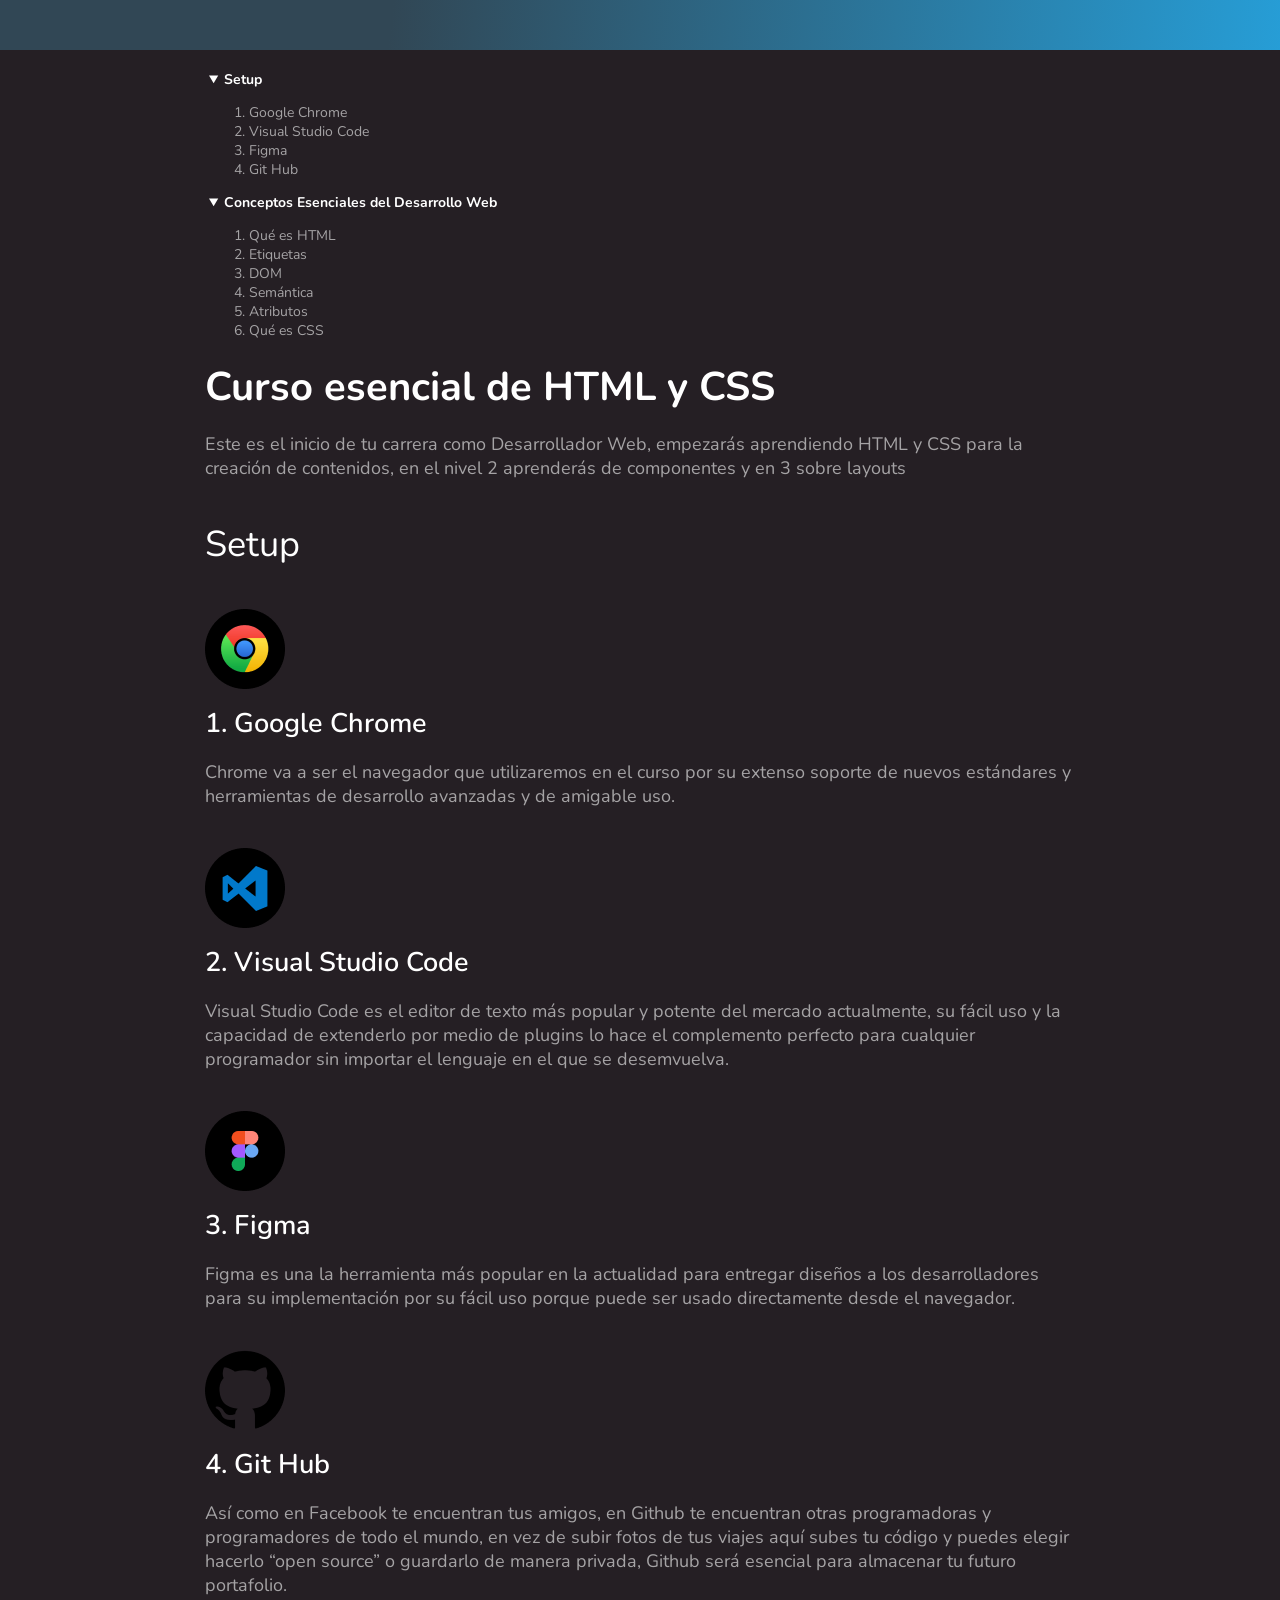
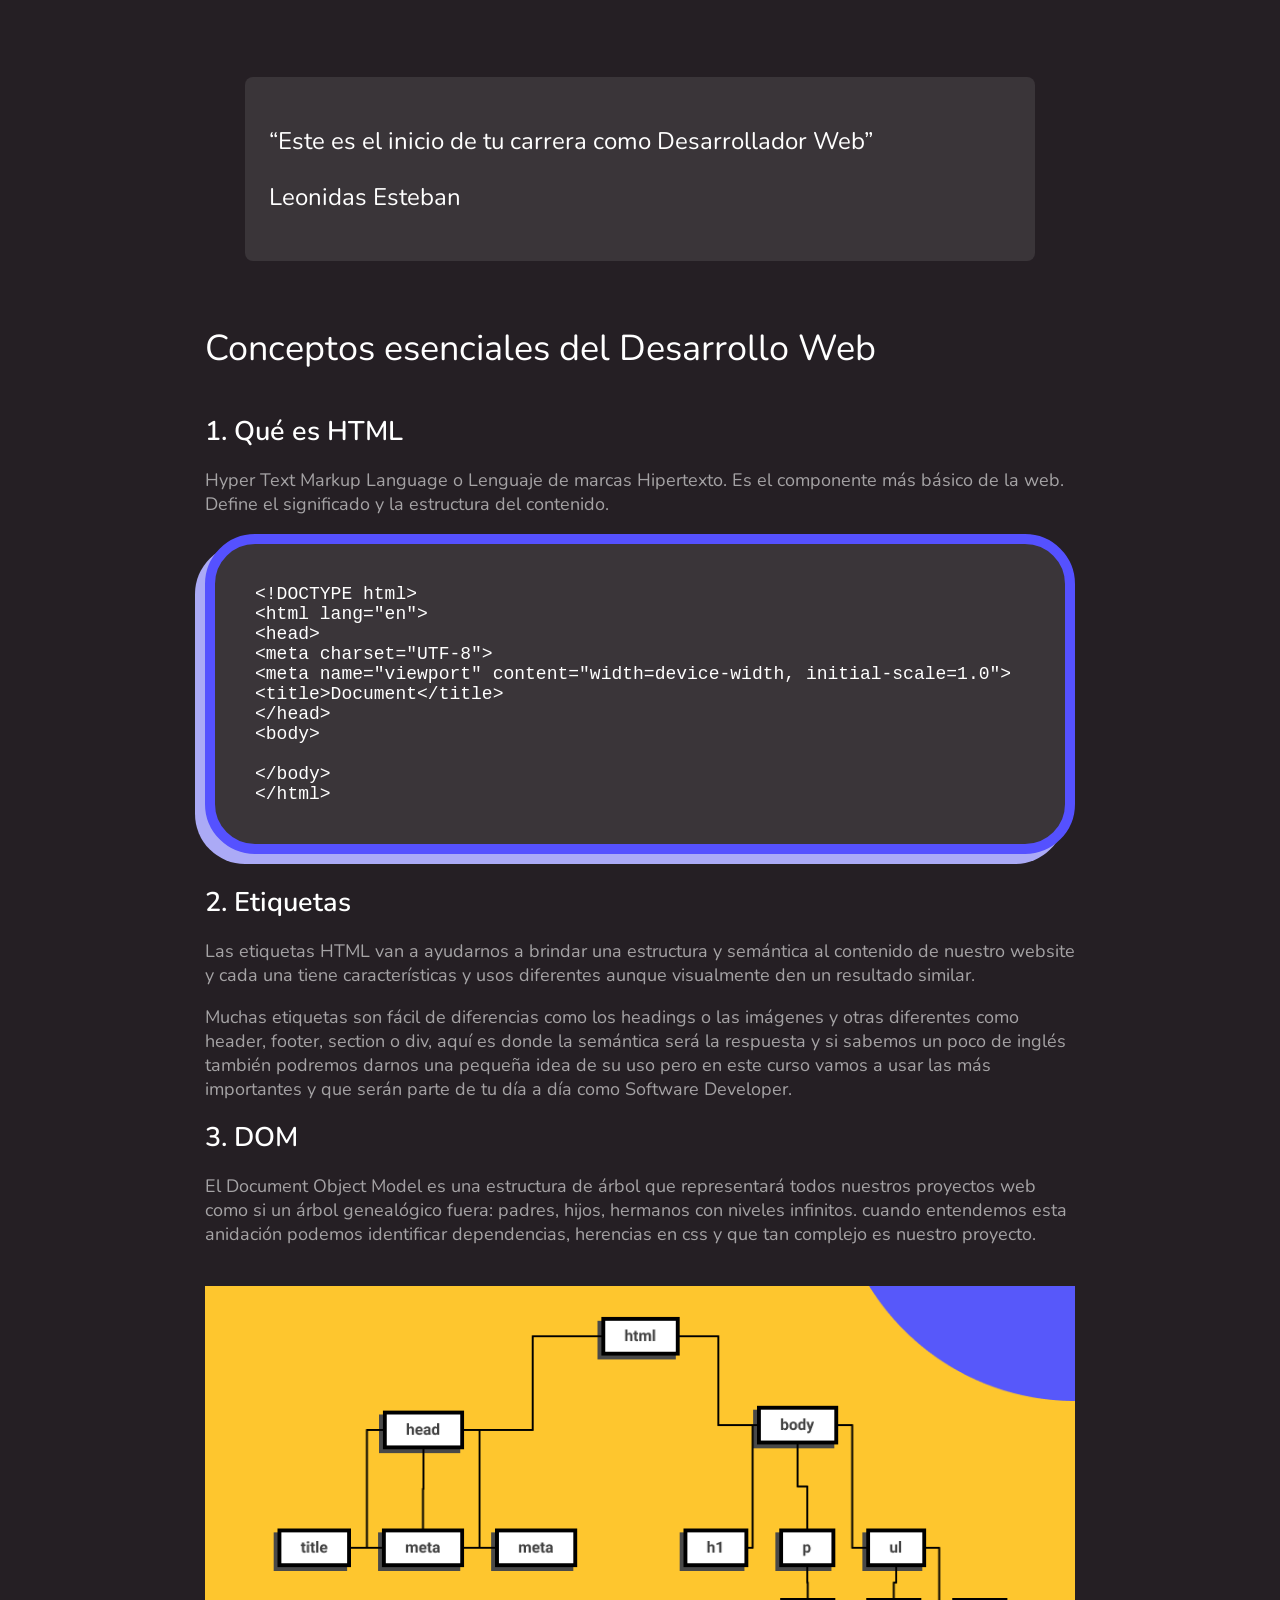
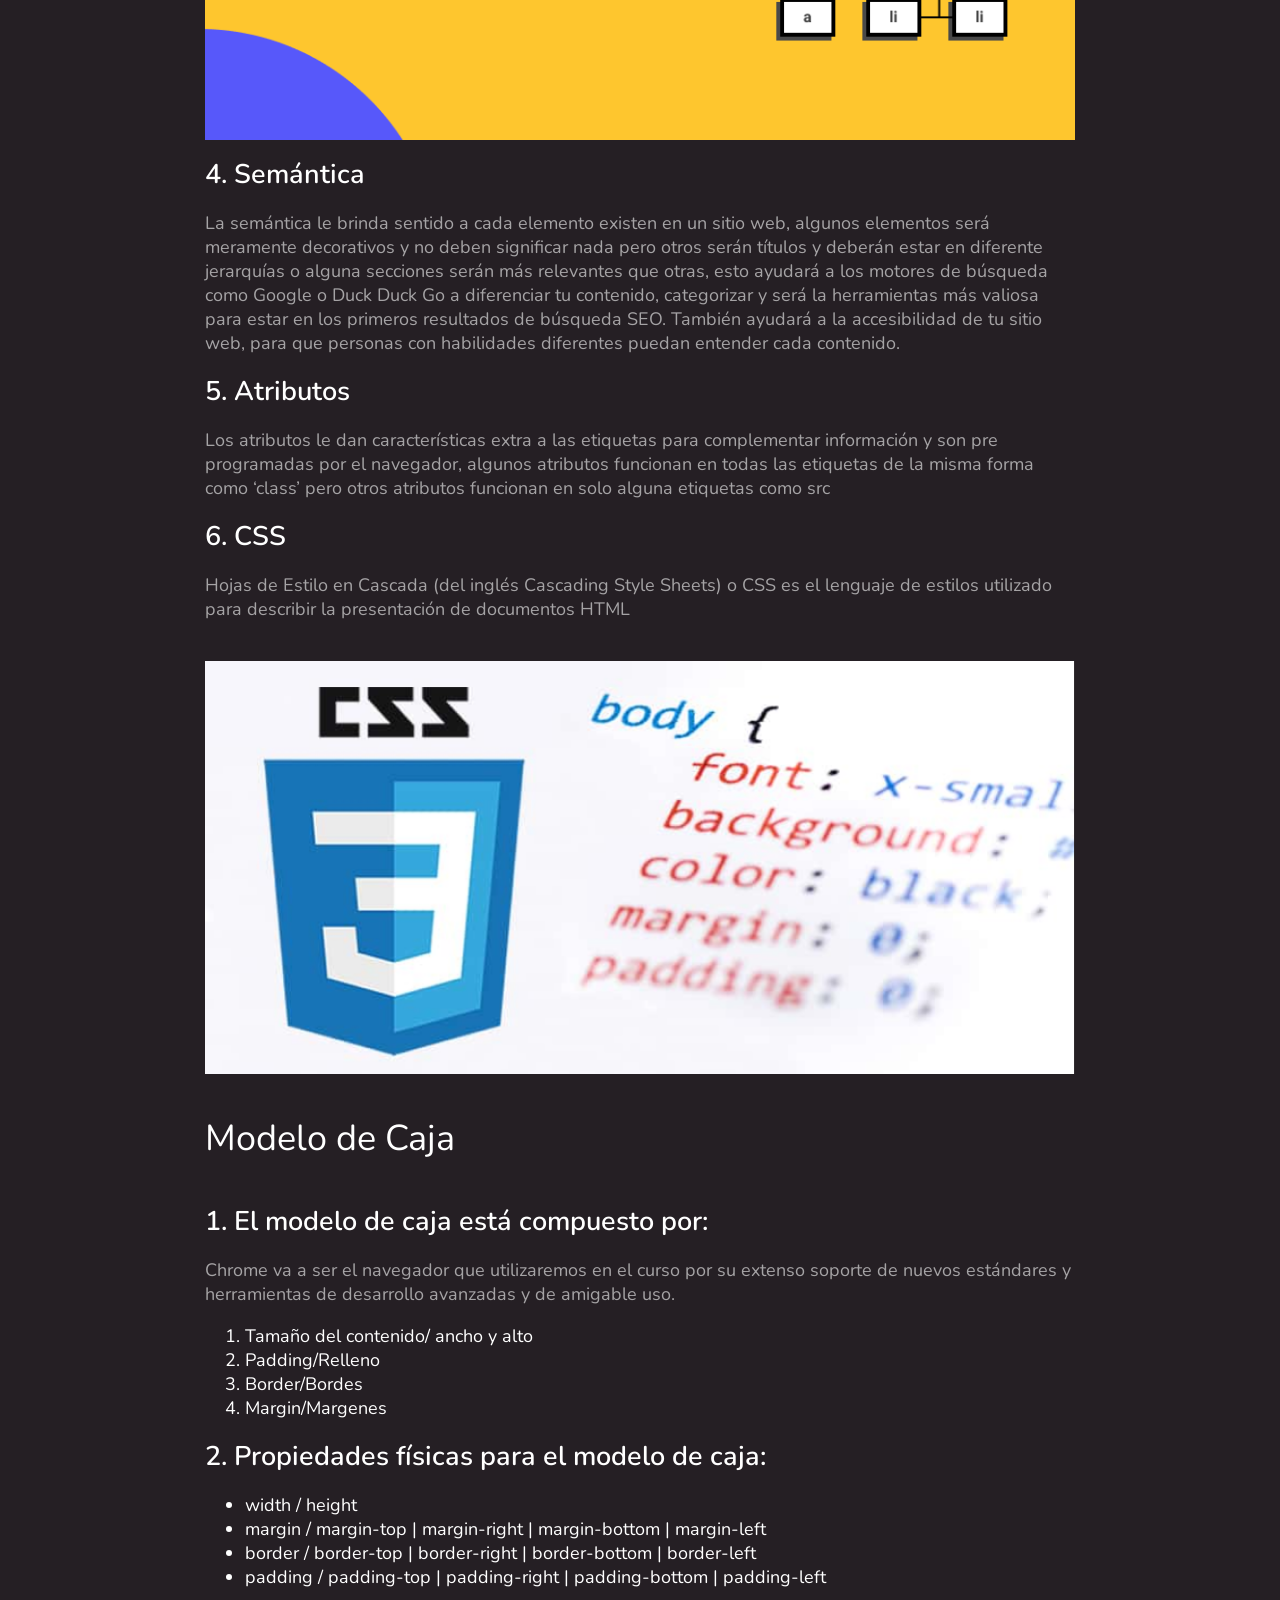
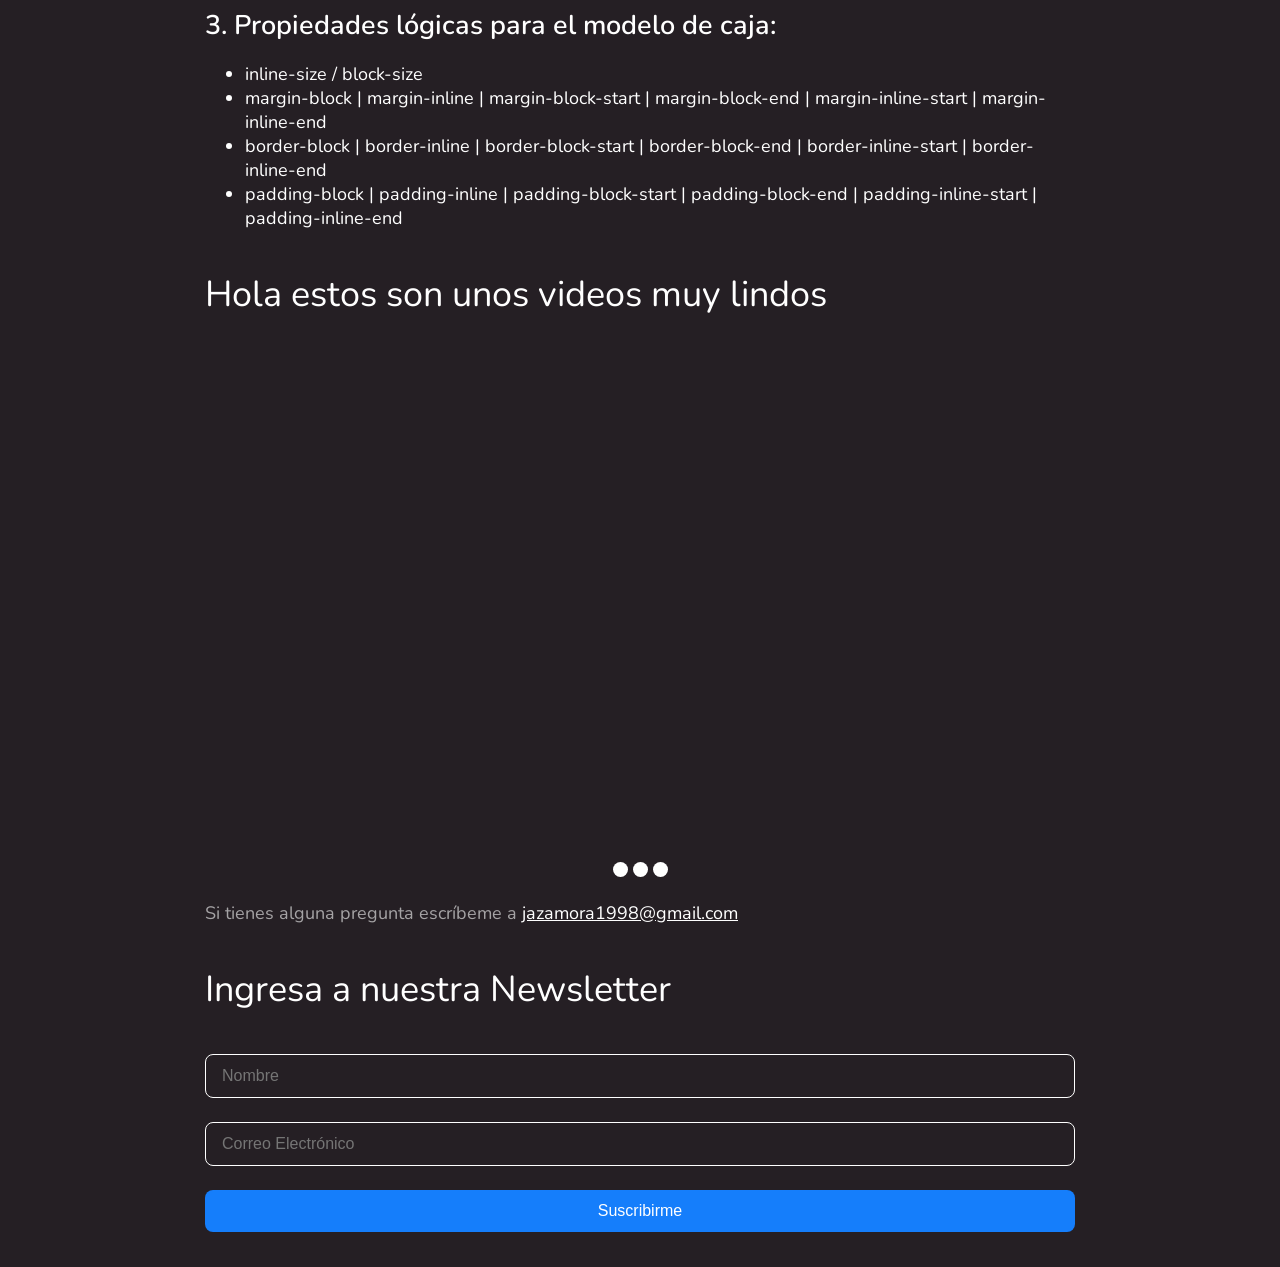
<file: index.html>
<!DOCTYPE html>
<html lang="en">
<head>
    <meta charset="UTF-8">
    <meta name="viewport" content="width=device-width
    , initial-scale=1.0">
    <link rel="stylesheet" href="css/Styles -logical.css">
    <link rel="preconnect" href="https://fonts.googleapis.com">
    <link rel="preconnect" href="https://fonts.gstatic.com" crossorigin>
    <link href="https://fonts.googleapis.com/css2?family=Nunito:ital,wght@0,400;0,600;0,700;1,400;1,700&display=swap" rel="stylesheet">
    <title>El Blog de Julio</title>
    <meta property="og:title" content="Mi Proyecto del Curso Esencial de Html y Css" />
<meta property="og:type" content="website" />
<meta property="og:description" 
  content="Todo lo que necesitas saber en tu día a día como Frontend" />
<meta property="og:url" content="https://blomder.github.io/curso-esencial-html-css/" />
<meta property="og:image" content="https://blomder.github.io/curso-esencial-html-css/images/dom.png" />

<link rel="apple-touch-icon" sizes="57x57" href="./favicon/apple-icon-57x57.png">
<link rel="apple-touch-icon" sizes="60x60" href="./favicon/apple-icon-60x60.png">
<link rel="apple-touch-icon" sizes="72x72" href="./favicon/apple-icon-72x72.png">
<link rel="apple-touch-icon" sizes="76x76" href="./favicon/apple-icon-76x76.png">
<link rel="apple-touch-icon" sizes="114x114" href="./favicon/apple-icon-114x114.png">
<link rel="apple-touch-icon" sizes="120x120" href="./favicon/apple-icon-120x120.png">
<link rel="apple-touch-icon" sizes="144x144" href="./favicon/apple-icon-144x144.png">
<link rel="apple-touch-icon" sizes="152x152" href="./favicon/apple-icon-152x152.png">
<link rel="apple-touch-icon" sizes="180x180" href="./favicon/apple-icon-180x180.png">
<link rel="icon" type="image/png" sizes="192x192"  href="./favicon/android-icon-192x192.png">
<link rel="icon" type="image/png" sizes="32x32" href="./favicon/favicon-32x32.png">
<link rel="icon" type="image/png" sizes="96x96" href="./favicon/favicon-96x96.png">
<link rel="icon" type="image/png" sizes="16x16" href="./favicon/favicon-16x16.png">
<link rel="manifest" href="./favicon/manifest.json">
<meta name="msapplication-TileColor" content="#ffffff">
<meta name="msapplication-TileImage" content="/ms-icon-144x144.png">
<meta name="theme-color" content="#ffffff">
</head>
<body>
    <div class="hero"></div>

    <div class="header">
        <div class="wrapper">
            <div class="header-content">
                <header>
                    <nav>
                        <details open>
                            <summary>Setup</summary>
                            <ol>
                                <li>
                                    <a href="#google-chrome">
                                        Google Chrome
                                    </a>
                                </li>
                                <li>
                                    <a href="#VSC">
                                        Visual Studio Code
                                    </a>
                                </li>
                                <li>
                                    <a href="#Figma">
                                        Figma
                                    </a>
                                </li>
                                <li>
                                    <a href="#Github">
                                        Git Hub
                                    </a>
                                </li>
                            </ol>
                        </details>
                        <details open>
                            <summary>
                                Conceptos Esenciales del Desarrollo Web
                            </summary>
                            <ol>
                                <li>
                                    <a href="#html">
                                        Qué es HTML
                                    </a>
                                </li>    
                                <li><a href="#etiquetas">Etiquetas</a></li>
                                <li><a href="#DOM">DOM</a></li>
                                <li><a href="#semantica">Semántica</a></li>
                                <li><a href="#atributos">Atributos </a></li>
                                <li><a href="#CSS">Qué es CSS</a></li>
                            </ol>
                        </details>
                    </nav>
                </header>
            </div>
        </div>
    </div>    
    <main class="main">
        <div class="wrapper">
            <div class="main-content">
                <h1>
                    Curso esencial de HTML y CSS
                </h1>
                <p>
                    Este es el inicio de tu carrera como Desarrollador Web, empezarás aprendiendo HTML y CSS para la creación de contenidos, en el nivel 2 
                    aprenderás de componentes y en 3 sobre layouts
                </p>      
                <hr>
                <section class="section-content">
        
                    <h2>
                        Setup
                    </h2>
                    
                    <img src="images/google-chrome.png.png" alt="Logo de Google Chrome" title="Logo de Google Chrome">
                    <h3 id="google-chrome">
                        Google Chrome
                    </h3>
                    
                    <p>
                        Chrome va a ser el navegador que utilizaremos en el curso por su extenso soporte de nuevos estándares y herramientas de desarrollo avanzadas y de amigable uso.
                    </p>
                    
                    <img src="images/visual-studio-code.png.png" alt="Logo de Visual Studio Code" title="Logo de Visual Studio Code">
                    <h3 id="VSC">
                        Visual Studio Code
                    </h3>
                    <p>Visual Studio Code es el editor de texto más popular y potente del mercado actualmente, su fácil uso y la capacidad de extenderlo por medio de plugins lo hace el complemento perfecto para cualquier programador sin importar el lenguaje en el que se desemvuelva.</p>
                    
                    <img src="images/fingma.png.png" alt="Logo de Figma" title="Logo de Figma">
                    <h3 id="Figma">
                        Figma
                    </h3>
                    <p>Figma es una la herramienta más popular en la actualidad para entregar diseños a los desarrolladores para su implementación por su fácil uso porque puede ser usado directamente desde el navegador.</p>    
                    
                    <img src="images/github.png.png" alt="Logo de Git Hub" title="Logo de Git Hub">
                    <h3 id="Github">Git Hub</h3>
                    <p>Así como en Facebook te encuentran tus amigos, en Github te encuentran otras programadoras y programadores de todo el mundo, en vez de subir fotos de tus viajes aquí subes tu código y puedes elegir hacerlo “open source” o guardarlo de manera privada, Github será esencial para almacenar tu futuro portafolio.</p>
                    <blockquote>
                        <p>“Este es el inicio de tu carrera como Desarrollador Web”</p>
                        <p><span>Leonidas Esteban</span></p>
                        
                    </blockquote>
                    
                </section>
                <hr>
                <section class="section-content">
        
                    <h2>Conceptos esenciales del Desarrollo Web</h2>
                    <h3 id="html">Qué es HTML</h3>
                    <p>Hyper Text Markup Language o Lenguaje de marcas Hipertexto. Es el componente más básico de la web. Define el significado 
                        y la estructura del contenido.</p>
 <pre>
&lt;!DOCTYPE html&gt;
&lt;html lang=&quot;en&quot;&gt;
&lt;head&gt;
&lt;meta charset=&quot;UTF-8&quot;&gt;
&lt;meta name=&quot;viewport&quot; content=&quot;width=device-width, initial-scale=1.0&quot;&gt;
&lt;title&gt;Document&lt;/title&gt;
&lt;/head&gt;
&lt;body&gt;
        
&lt;/body&gt;
&lt;/html&gt;</pre>
                    <h3 id="etiquetas">Etiquetas</h3>
                    <p>Las etiquetas HTML van a ayudarnos a brindar una estructura y semántica al contenido de nuestro website y cada una tiene características y usos diferentes aunque visualmente den un resultado similar.</p>
                    <p>Muchas etiquetas son fácil de diferencias como los headings o las imágenes y otras diferentes como header, footer, section o div, aquí es donde la semántica será la respuesta y si sabemos un poco de inglés también podremos darnos una pequeña idea de su uso pero en este curso vamos a usar las más importantes y que serán parte de tu día a día como Software Developer.</p>
                    <h3 id="DOM">DOM</h3>
                    <p>El Document Object Model es una estructura de árbol que representará todos nuestros proyectos web como si un árbol genealógico fuera: padres, hijos, hermanos con niveles infinitos. cuando entendemos esta anidación podemos identificar dependencias, herencias en css y que tan complejo es nuestro proyecto.</p>
                    <img src="images/dom.png" alt="Estructura DOM" title="Estructura DOM">
                <h3 id="semantica">Semántica</h3>
                <p>La semántica le brinda sentido a cada elemento existen en un sitio web, algunos elementos será meramente decorativos y no deben significar nada pero otros serán títulos y deberán estar en diferente jerarquías o alguna secciones serán más relevantes que otras, esto ayudará a los motores de búsqueda como Google o Duck Duck Go a diferenciar tu contenido, categorizar y será la herramientas más valiosa para estar en los primeros resultados de búsqueda SEO. También ayudará a la accesibilidad de tu sitio web, para que personas con habilidades diferentes puedan entender cada contenido.</p>
                <h3 id="atributos">Atributos</h3>
                <p>Los atributos le dan características extra a las etiquetas para complementar información y son pre programadas por el navegador, algunos atributos funcionan en todas las etiquetas de la misma forma como ‘class’ pero otros atributos funcionan en solo alguna etiquetas como src</p>
                <h3 id="CSS">CSS</h3>
                <p>Hojas de Estilo en Cascada (del inglés Cascading Style Sheets) o CSS es el lenguaje de estilos utilizado para describir la presentación de documentos HTML</p>
                <img src="images/image 5.png" alt="CSS" title="CSS">
                </section>
                <section class="section-content">
        
                    <h2>Modelo de Caja</h2>
                    <h3>El modelo de caja está compuesto por:
                    </h3>
                    <p>Chrome va a ser el navegador que utilizaremos en el curso por su extenso soporte de nuevos estándares y herramientas de desarrollo avanzadas y de amigable uso.</p>
                    
                    <ol>
                        <li>Tamaño del contenido/ ancho y alto</li>
                        <li>Padding/Relleno</li>
                        <li>Border/Bordes</li>
                        <li>Margin/Margenes</li>
                    </ol>
                    <h3>Propiedades físicas para el modelo de caja:</h3>
                    
                    <ul>
                        <li>width / height</li>
                        <li>margin / margin-top | margin-right | margin-bottom | margin-left</li>
                        <li>border / border-top | border-right | border-bottom | border-left</li>
                        <li>padding / padding-top | padding-right | padding-bottom | padding-left</li>
                    </ul>
                    
                    <h3>Propiedades lógicas para el modelo de caja:</h3>
                    <ul>
                        <li>inline-size / block-size</li>
                        <li>margin-block | margin-inline | margin-block-start | margin-block-end | margin-inline-start | margin-inline-end</li>
                        <li>border-block | border-inline | border-block-start | border-block-end | border-inline-start | border-inline-end</li>
                        <li>padding-block | padding-inline | padding-block-start | padding-block-end | padding-inline-start | padding-inline-end</li>
                    </ul>
                </section>
                <div class="section-content">
                    <h2>Hola estos son unos videos muy lindos</h2>
                    <div class="slider">
                        <scroll-container class="slider-container">
                            <scroll-page class="slider-slide" id="video-1">
                                <iframe class="video" width="560" height="315" src="https://www.youtube.com/embed/5f5Ig_U2Bpk" frameborder="0"
                                allow="accelerometer; autoplay; clipboard-write; encrypted-media; gyroscope; picture-in-picture"
                                allowfullscreen></iframe>
                            </scroll-page>
                            <scroll-page class="slider-slide" id="video-2">
                                <iframe class="video" width="560" height="315" src="https://www.youtube.com/embed/5f5Ig_U2Bpk" frameborder="0"
                                  allow="accelerometer; autoplay; clipboard-write; encrypted-media; gyroscope; picture-in-picture"
                                  allowfullscreen></iframe>
                              </scroll-page>
                              <scroll-page class="slider-slide" id="video-3">
                                <iframe class="video" width="560" height="315" src="https://www.youtube.com/embed/5f5Ig_U2Bpk" frameborder="0"
                                  allow="accelerometer; autoplay; clipboard-write; encrypted-media; gyroscope; picture-in-picture"
                                  allowfullscreen></iframe>
                              </scroll-page>    
                        </scroll-container>
                        <div class="slider-bullet-list">
                            <a href="#video-1" class="slider-bullet"></a>
                            <a href="#video-2" class="slider-bullet"></a>
                            <a href="#video-3" class="slider-bullet"></a>
                        </div>
                    </div>
                </div>
            <p>Si tienes alguna pregunta escríbeme a 
                <a href="mailto:jazamora1998@gmail.com">jazamora1998@gmail.com</a>
            </p>
            <div class="section-content">
                <h2>Ingresa a nuestra Newsletter</h2>
                <form action="#" class="form">
                <input type="text" required placeholder="Nombre">
                <input type="email" required placeholder="Correo Electrónico">
                <input type="submit" value="Suscribirme">
                </form>
            </div>
            </div>
        </div>
    </main>
</body>
</html>
</file>
<file: css/Styles -logical.css>
:root {
    font-size: 18px;
    --white30: White;
    --white20: #a5a3a5;
    --white10: #3A3539;
}

body {
    color: var(--white30);
    font-family: 'Nunito', sans-serif;
    background: #251f24;
    margin: 0;
    }

a {  
    color: var(--white30);
}

.header {
   
}

.header-content {
    padding-inline: 20px;

}

header {
    font-size: 14px;
    color: white;
    margin-block-start: 20px;
}

header li {
    color: var(--white20);
    margin-inline-end: 16px;
}

header a {
    color: var(--white20);
    text-decoration: none;
}

header a:hover {
    color: var(--white30);
    
}

nav details summary {
    font-weight: bold;
}

h1 {
    
    font-size: 40px;
    margin-block-start: 20px;
    margin-block-end: 16px;
}

h2 {
    font-size: 2em;
    font-weight: normal;
    margin-block: 40px;
}

hr {
    margin-block: 40px;
    border-color: rgba(97,97,97,0.2);
}

h3 {
    font-size: 1.5em;
    font-weight: 600;
    margin-block: 16px;
}

.section-content img {
    margin-block-start: 40px;
    display: block;
    max-inline-size: 100%;
}

pre {
    background: var(--white10);
    padding: 40px;
    overflow: auto;
    border-radius: 8px;
    border: 10px solid #5551FF ;
    box-shadow: -10px 10px 0 0 #ABAAF6;
    margin-block-end: 30px;
    border-radius: 50px;
}

p {
    color: var(--white20);
}

.hero {
    /*background-image: linear-gradient(to top, rgba(255,255,255, .3), transparent), url('../images/pattern.png');*/
    background-image: linear-gradient(96.07deg, #314755 30.63%, #26A0DA 102.18%);
    block-size: 50px;
}

.section-content {
    counter-reset: titleList;
}

.section-content h3 {
    counter-increment: titleList;
}

.section-content h3::before {
    content: counter(titleList, decimal)". ";
}

/*.section-content h3::after {
    content: '';
    width: 32px;
    height: 4px;
    background: var(--white30);
    display: inline-block;
}*/

blockquote {
    margin-block-start: 80px;
    margin-block-end: 63px;
    background-color: var(--white10);
    border-radius: 8px;
    padding: 24px;
    line-height: 32px;
    font-size: 24px;
}

blockquote p {
    color: var(--white30);
}

.main hr {
    display:none
}

.main {

}

.wrapper {
    max-inline-size: 902px;
    margin: auto;
}

.main-content {
padding-inline: 16px;
}

.slider-container {
    display: block;
    overflow: auto;
    scroll-behavior: smooth;
    white-space: nowrap;
    font-size: 0;
}

.video {
    margin: 0;
    display: inline-block;
    width: 100%;
    height: auto;
    aspect-ratio: 16/9;
}

.slider-bullet-list {
    text-align: center;
    margin-block-start: 10px;
}

.slider-bullet {
    display: inline-block;
    inline-size: 15px;
    block-size: 15px;
    background: white;
    border-radius: 50%;   
}

.form input{
    inline-size: 100%;
    border: 1px solid var(--white30);
    background: #251f24;
    box-sizing: border-box;
    border-radius: 8px;
    padding-inline: 16px;
    padding-block: 12px;
    color: var(--white30);
    font-size: 16px;
    display: block;
    margin-block-end:24px;
}

.form input[type="submit"] {
    background: #157EFB;
    border: none;
}
.form input ::-webkit-input-placeholder {
    color: var(--white20);
}

@media screen and (min-width: 1366px) {
    
    .header {
        position: sticky;
        inset-block-start: -45px;
    }
    
    .header-content {
        position: relative;
        inset-block-start: 65px;
        padding-inline: 0;
    }
    
    header {
        position: absolute;
        inset-block-start: 65px;
        inset-inline-start: -208px;
        inline-size: 188px;
    }
    .hero {
        block-size: 350px;
    }
    h1 {
        font-size: 60px;
        margin-block-start: 64px;
    }
}
</file>
